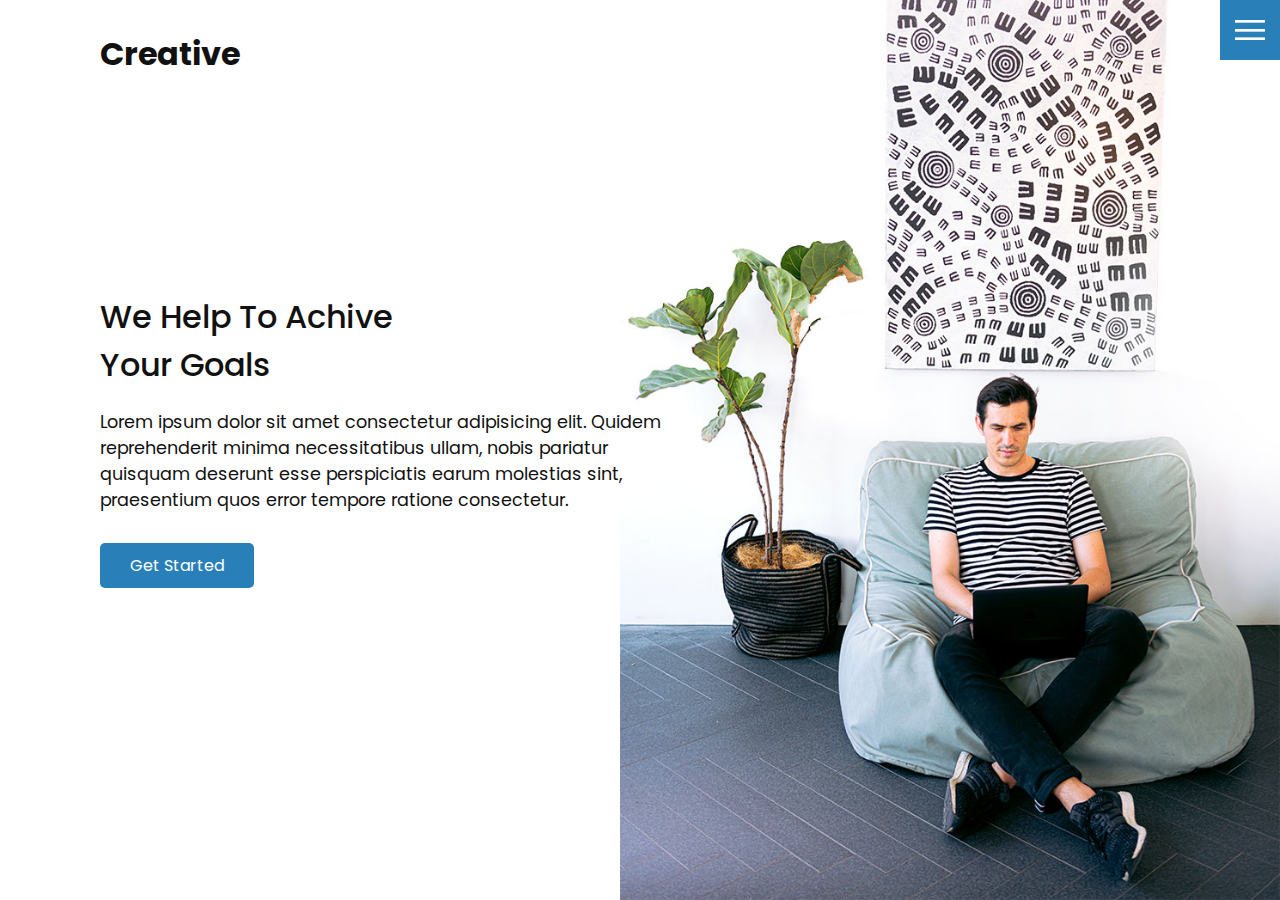
<file: index.html>
<!DOCTYPE html>
<html lang="en">
<head>
    <meta charset="UTF-8">
    <meta http-equiv="X-UA-Compatible" content="IE=edge">
    <meta name="viewport" content="width=device-width, initial-scale=1.0">
    <link rel="stylesheet" href="css/style.css">
    <title>creative agency</title>
</head>
<body>
    <!-- home page -->
    <!-- start header -->
    <header>
        <!-- logo -->
        <div class="logo">creative</div>
        <!-- toggle bar -->
        <div class="toggle "></div>
        <!-- navbar -->
        <div class="nav ">
            <ul>
                <li>
                    <a href="index.html">home</a>
                </li>
                <li>
                    <a href="services.html">services</a>
                </li>
                <li>
                    <a href="work.html">work</a>
                </li>
                <li>
                    <a href="contact.html">contact</a>
                </li>
            </ul>
            <!-- social media -->
            <div class="social-bar">
                <ul>
                    <li>
                        <a href="https://facebook.com" target="_blank"> 
                        <img src="images/facebook.png" alt="facebook" >
                    </a>
                    </li>
                    <li>
                        <a href="https://twitter.com" target="_blank"> 
                        <img src="images/twitter.png" alt="twitter" >
                    </a>
                    </li>
                    <li>
                        <a href="https://instagram.com" target="_blank"> 
                        <img src="images/instagram.png" alt="instagram" >
                    </a>
                    </li>
                </ul>
                <a href="mailto:omarmosaada@gmailcom" class="email-icon">
                    <img src="images/email.png" alt="email">
                </a>
            </div>
        </div>
    </header>
    <!-- end header -->
    <!-- start hero -->
    <section class="hero">
        <img src="images/home-img.jpg" alt="home" class="home-img">
        <div class="home-content">
            <h1>we help to achive   <br>your goals</h1>
            <p>Lorem ipsum dolor sit amet consectetur adipisicing elit. Quidem reprehenderit minima necessitatibus ullam, nobis pariatur quisquam deserunt esse perspiciatis earum molestias sint, praesentium quos error tempore ratione consectetur.</p>
            <a href="contact.html" class="btn">get started</a>
        </div>
    </section>
    <!-- end hero -->
    <!-- home page -->
    <script src="js/script.js"></script>
</body>
</html>
</file>
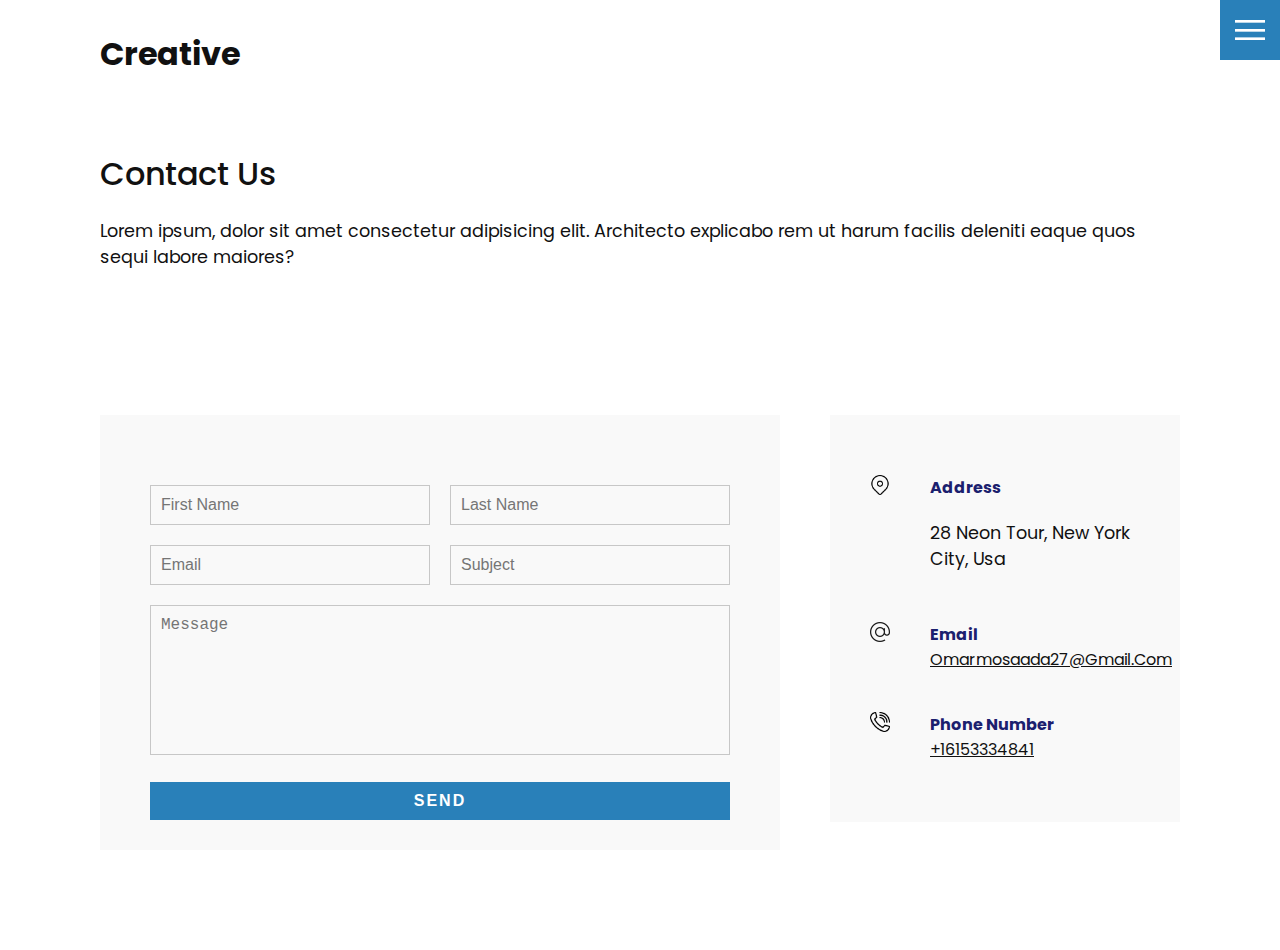
<file: contact.html>
<!DOCTYPE html>
<html lang="en">
<head>
    <meta charset="UTF-8">
    <meta http-equiv="X-UA-Compatible" content="IE=edge">
    <meta name="viewport" content="width=device-width, initial-scale=1.0">
    <link rel="stylesheet" href="css/style.css">
    <title>creative agency</title>
</head>
<body>
    <!-- home page -->
    <!-- start header -->
    <header>
        <!-- logo -->
        <div class="logo">creative</div>
        <!-- toggle bar -->
        <div class="toggle "></div>
        <!-- navbar -->
        <div class="nav ">
            <ul>
                <li>
                    <a href="index.html">home</a>
                </li>
                <li>
                    <a href="services.html">services</a>
                </li>
                <li>
                    <a href="work.html">work</a>
                </li>
                <li>
                    <a href="contact.html">contact</a>
                </li>
            </ul>
            <!-- social media -->
            <div class="social-bar">
                <ul>
                    <li>
                        <a href="https://facebook.com" target="_blank"> 
                        <img src="images/facebook.png" alt="facebook" >
                    </a>
                    </li>
                    <li>
                        <a href="https://twitter.com" target="_blank"> 
                        <img src="images/twitter.png" alt="twitter" >
                    </a>
                    </li>
                    <li>
                        <a href="https://instagram.com" target="_blank"> 
                        <img src="images/instagram.png" alt="instagram" >
                    </a>
                    </li>
                </ul>
                <a href="mailto:omarmosaada@gmailcom" class="email-icon">
                    <img src="images/email.png" alt="email">
                </a>
            </div>
        </div>
    </header>
    <!-- end header -->
    <!-- start work -->
    <section class="contact">
        <div class="title">
            <h1>contact us</h1>
            <p>Lorem ipsum, dolor sit amet consectetur adipisicing elit. Architecto explicabo rem ut harum facilis deleniti eaque quos sequi labore maiores?</p>
        </div>
        <div class="contact">
            <div class="contact-form">
                <form >
                    <div class="row">
                        <div class="input50">
                            <input type="text" placeholder="first name">
                        </div>
                        <div class="input50">
                            <input type="text" placeholder="last name">
                        </div>
                    </div>
                    <div class="row">
                        <div class="input50">
                            <input type="email" placeholder="email">
                        </div>
                        <div class="input50">
                            <input type="text" placeholder="subject">
                        </div>
                    </div>
                    <div class="row">
                        <div class="input100">
                            <textarea placeholder="message"></textarea>
                                
                            
                        </div>
                    </div>
                    <div class="row">
                        <div class="input100">
                            <input type="submit" value="send">
                        </div>
                    </div>
                </form>
            </div>
            <div class="contact-info">
                <div class="info-box">
                    <img src="images/address.png" alt="" class="contact-icon"> 
                    <div class="details">
                        <h4>address</h4>
                        <p>28 neon tour, new york city, usa</p>
                    </div>
                </div>
                <div class="info-box">
                    <img src="images/email.png" alt="" class="contact-icon"> 
                    <div class="details">
                        <h4>email</h4>
                        <a href="mailto:omarmosaada27@gmail.com">omarmosaada27@gmail.com</a>
                    </div>
                </div>
                <div class="info-box">
                    <img src="images/call.png" alt="" class="contact-icon"> 
                    <div class="details">
                        <h4>phone number</h4>
                        <a href="tell:+16153334841">+16153334841</a>
                    </div>
                </div>
            </div>
        </div>
        
    </section>
    <!-- end work -->
    <!-- home page -->
    <script src="js/script.js"></script>
</body>
</html>
</file>
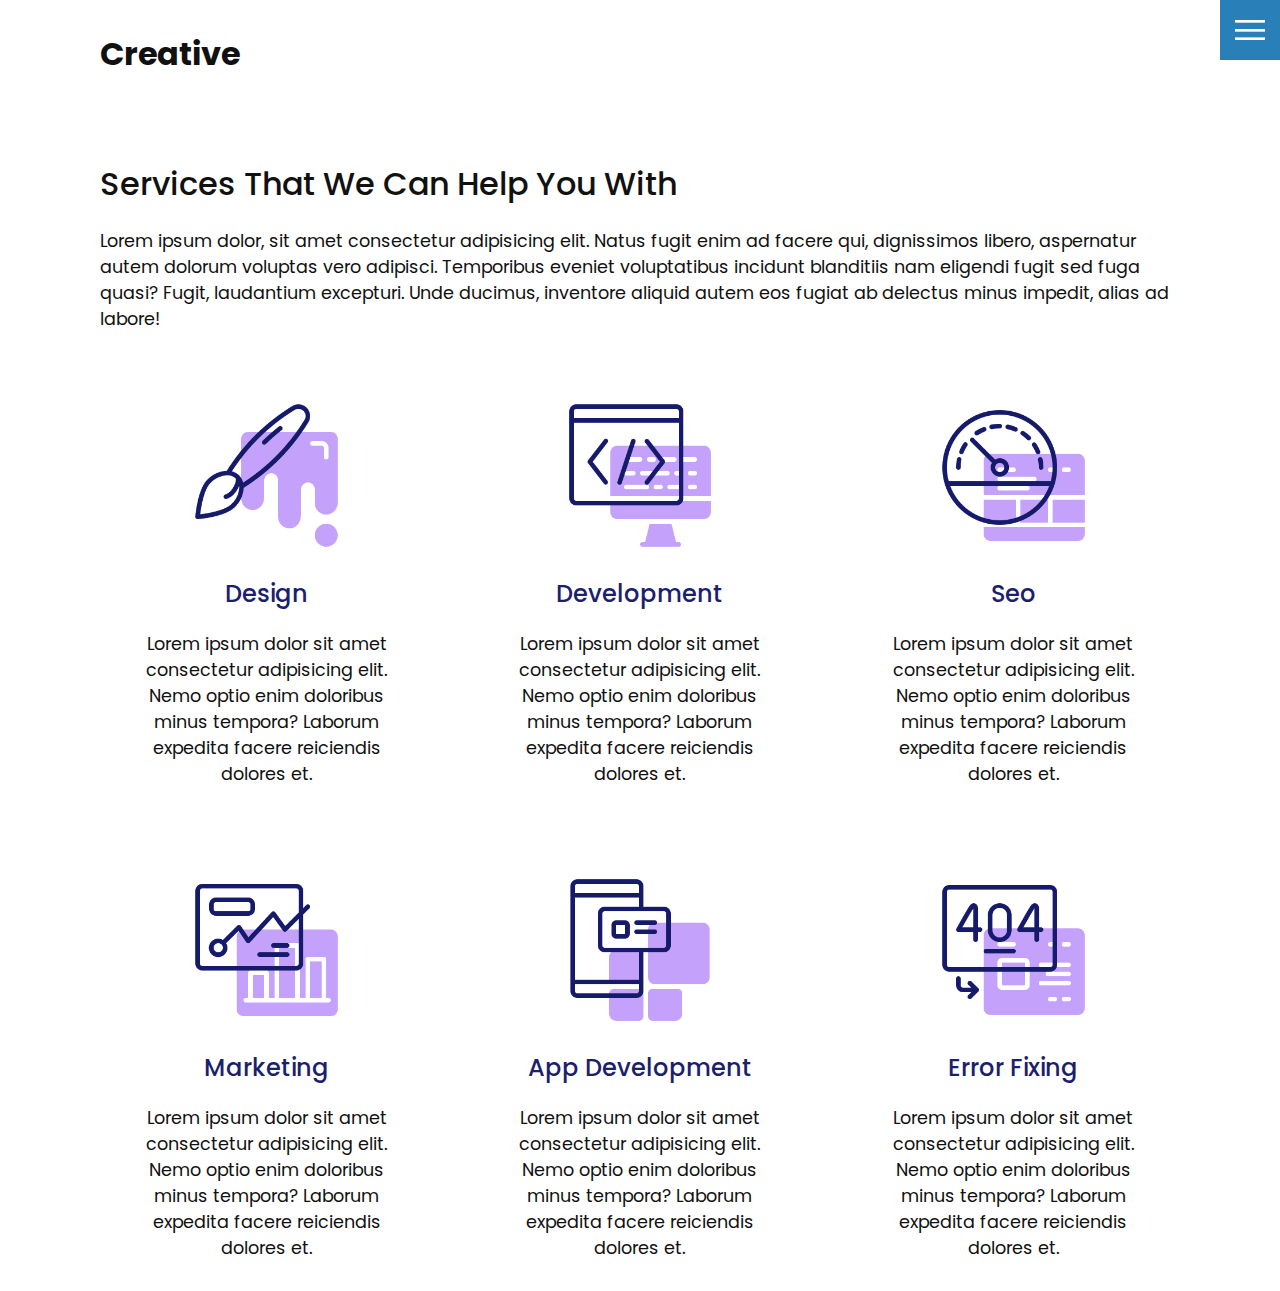
<file: services.html>
<!DOCTYPE html>
<html lang="en">
<head>
    <meta charset="UTF-8">
    <meta http-equiv="X-UA-Compatible" content="IE=edge">
    <meta name="viewport" content="width=device-width, initial-scale=1.0">
    <link rel="stylesheet" href="css/style.css">
    <title>creative agency</title>
</head>
<body>
    <!-- home page -->
    <!-- start header -->
    <header>
        <!-- logo -->
        <div class="logo">creative</div>
        <!-- toggle bar -->
        <div class="toggle "></div>
        <!-- navbar -->
        <div class="nav ">
            <ul>
                <li>
                    <a href="index.html">home</a>
                </li>
                <li>
                    <a href="services.html">services</a>
                </li>
                <li>
                    <a href="work.html">work</a>
                </li>
                <li>
                    <a href="contact.html">contact</a>
                </li>
            </ul>
            <!-- social media -->
            <div class="social-bar">
                <ul>
                    <li>
                        <a href="https://facebook.com" target="_blank"> 
                        <img src="images/facebook.png" alt="facebook" >
                    </a>
                    </li>
                    <li>
                        <a href="https://twitter.com" target="_blank"> 
                        <img src="images/twitter.png" alt="twitter" >
                    </a>
                    </li>
                    <li>
                        <a href="https://instagram.com" target="_blank"> 
                        <img src="images/instagram.png" alt="instagram" >
                    </a>
                    </li>
                </ul>
                <a href="mailto:omarmosaada@gmailcom" class="email-icon">
                    <img src="images/email.png" alt="email">
                </a>
            </div>
        </div>
    </header>
    <!-- end header -->
    <!-- start services -->
    <section >
        <div class="title">
            <h1>services that we can help you with</h1>
            <p>Lorem ipsum dolor, sit amet consectetur adipisicing elit. Natus fugit enim ad facere qui, dignissimos libero, aspernatur autem dolorum voluptas vero adipisci. Temporibus eveniet voluptatibus incidunt blanditiis nam eligendi fugit sed fuga quasi? Fugit, laudantium excepturi. Unde ducimus, inventore aliquid autem eos fugiat ab delectus minus impedit, alias ad labore!</p>
        </div>
        <div class="services">
            <div class="service">
                <div class="icon">
                    <img src="images/001.png" alt="">
                </div>
                <h2>design</h2>
                <p>Lorem ipsum dolor sit amet consectetur adipisicing elit. Nemo optio enim doloribus minus tempora? Laborum expedita facere reiciendis dolores et.</p>
            </div>
            <div class="service">
                <div class="icon">
                    <img src="images/002.png" alt="">
                </div>
                <h2>development</h2>
                <p>Lorem ipsum dolor sit amet consectetur adipisicing elit. Nemo optio enim doloribus minus tempora? Laborum expedita facere reiciendis dolores et.</p>
            </div>
            <div class="service">
                <div class="icon">
                    <img src="images/003.png" alt="">
                </div>
                <h2>seo</h2>
                <p>Lorem ipsum dolor sit amet consectetur adipisicing elit. Nemo optio enim doloribus minus tempora? Laborum expedita facere reiciendis dolores et.</p>
            </div>
            <div class="service">
                <div class="icon">
                    <img src="images/004.png" alt="">
                </div>
                <h2>marketing</h2>
                <p>Lorem ipsum dolor sit amet consectetur adipisicing elit. Nemo optio enim doloribus minus tempora? Laborum expedita facere reiciendis dolores et.</p>
            </div>
            <div class="service">
                <div class="icon">
                    <img src="images/005.png" alt="">
                </div>
                <h2>app development</h2>
                <p>Lorem ipsum dolor sit amet consectetur adipisicing elit. Nemo optio enim doloribus minus tempora? Laborum expedita facere reiciendis dolores et.</p>
            </div>
            <div class="service">
                <div class="icon">
                    <img src="images/006.png" alt="">
                </div>
                <h2>error fixing</h2>
                <p>Lorem ipsum dolor sit amet consectetur adipisicing elit. Nemo optio enim doloribus minus tempora? Laborum expedita facere reiciendis dolores et.</p>
            </div>
        </div>
    </section>
    <!-- end services -->
    <!-- home page -->
    <script src="js/script.js"></script>
</body>
</html>
</file>
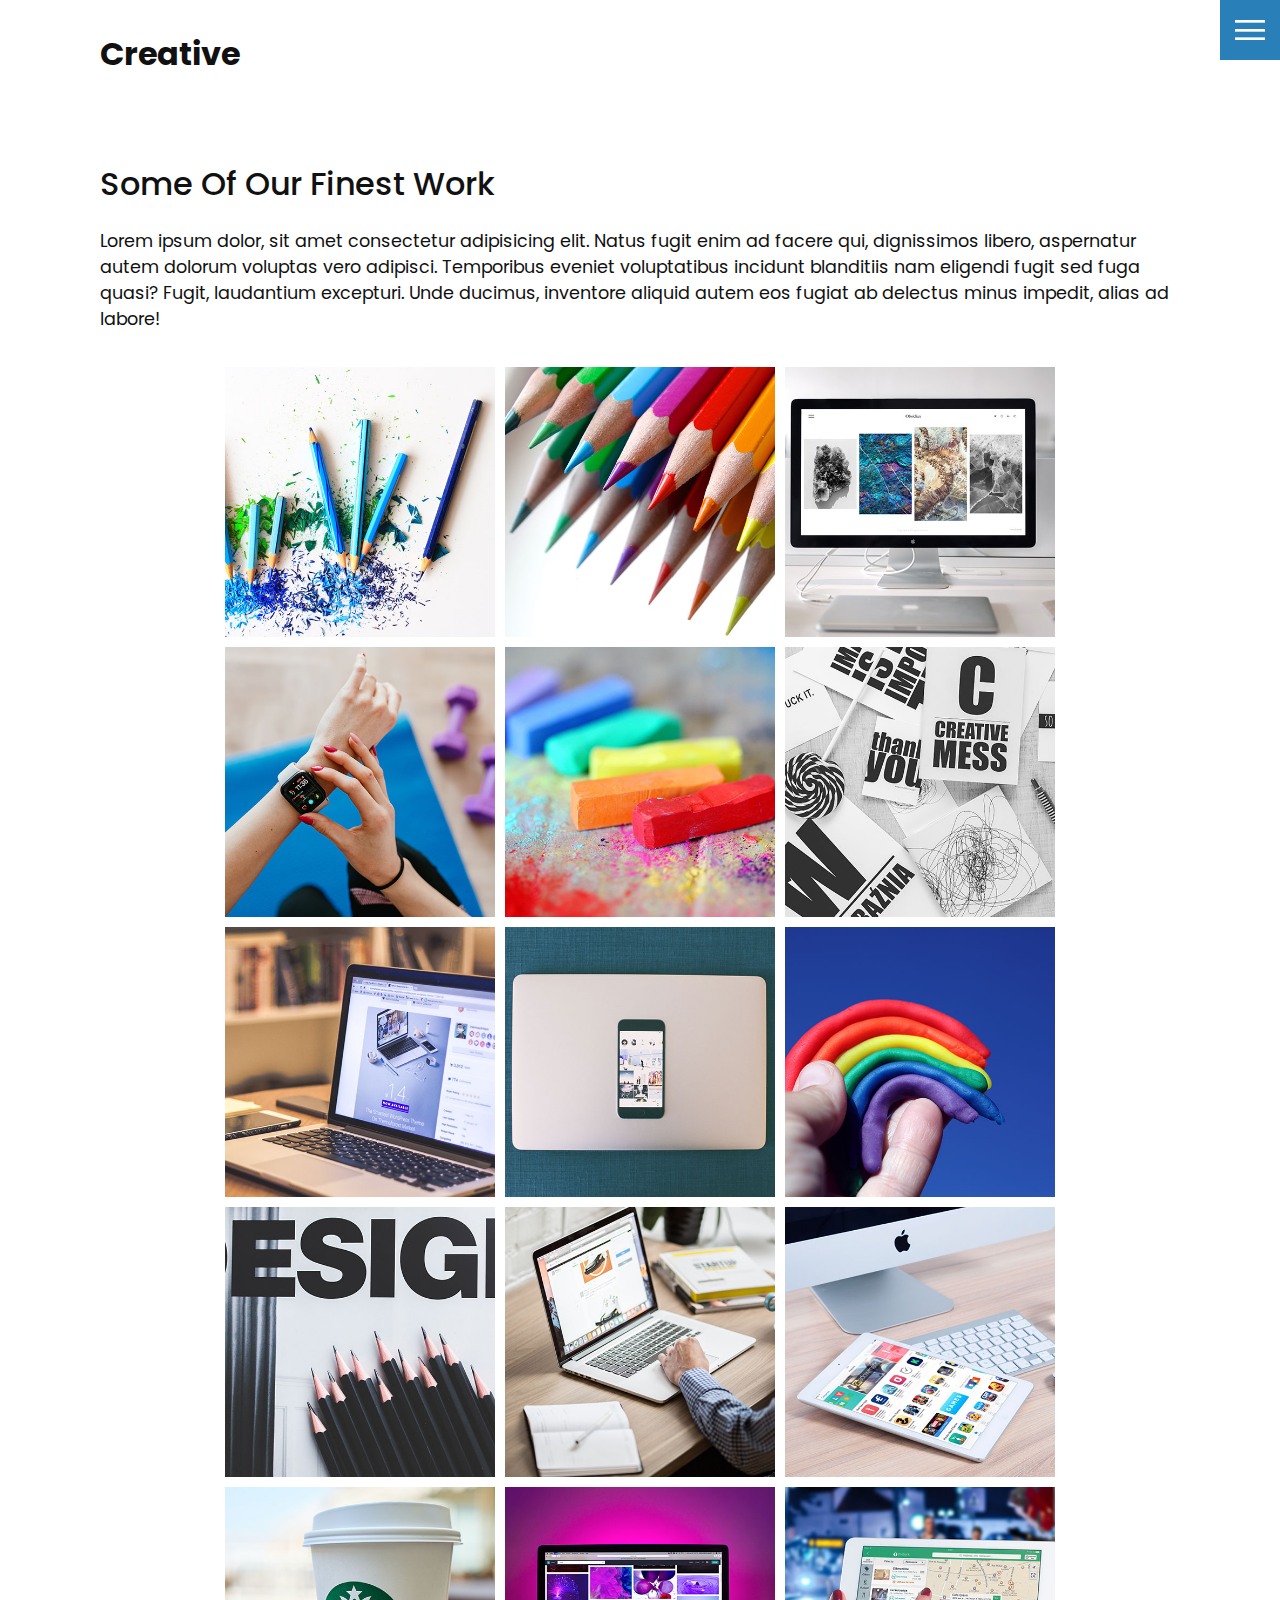
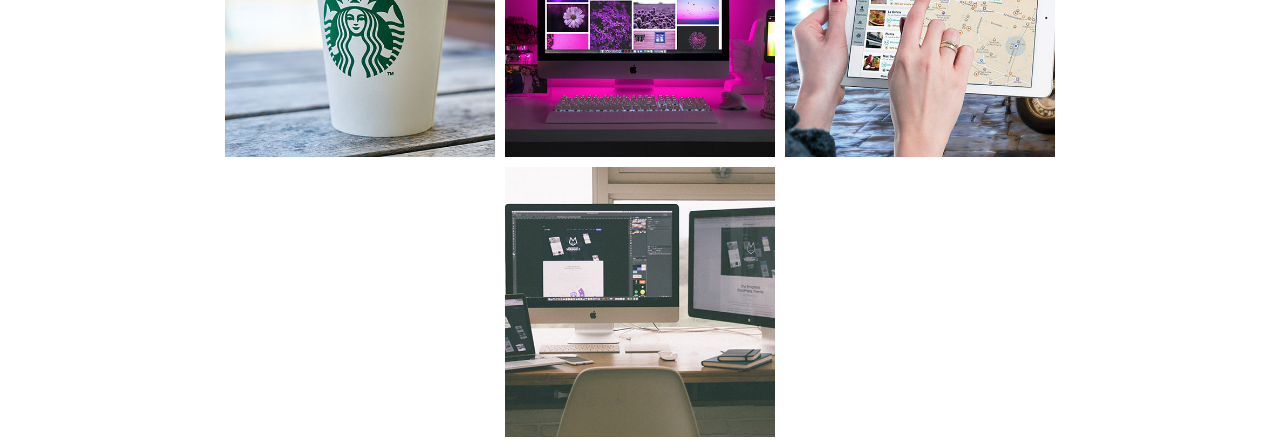
<file: work.html>
<!DOCTYPE html>
<html lang="en">
<head>
    <meta charset="UTF-8">
    <meta http-equiv="X-UA-Compatible" content="IE=edge">
    <meta name="viewport" content="width=device-width, initial-scale=1.0">
    <link rel="stylesheet" href="css/style.css">
    <title>creative agency</title>
</head>
<body>
    <!-- home page -->
    <!-- start header -->
    <header>
        <!-- logo -->
        <div class="logo">creative</div>
        <!-- toggle bar -->
        <div class="toggle "></div>
        <!-- navbar -->
        <div class="nav ">
            <ul>
                <li>
                    <a href="index.html">home</a>
                </li>
                <li>
                    <a href="services.html">services</a>
                </li>
                <li>
                    <a href="work.html">work</a>
                </li>
                <li>
                    <a href="contact.html">contact</a>
                </li>
            </ul>
            <!-- social media -->
            <div class="social-bar">
                <ul>
                    <li>
                        <a href="https://facebook.com" target="_blank"> 
                        <img src="images/facebook.png" alt="facebook" >
                    </a>
                    </li>
                    <li>
                        <a href="https://twitter.com" target="_blank"> 
                        <img src="images/twitter.png" alt="twitter" >
                    </a>
                    </li>
                    <li>
                        <a href="https://instagram.com" target="_blank"> 
                        <img src="images/instagram.png" alt="instagram" >
                    </a>
                    </li>
                </ul>
                <a href="mailto:omarmosaada@gmailcom" class="email-icon">
                    <img src="images/email.png" alt="email">
                </a>
            </div>
        </div>
    </header>
    <!-- end header -->
    <!-- start work -->
    <section class="work">
        <div class="title">
            <h1>some of our finest work</h1>
            <p>Lorem ipsum dolor, sit amet consectetur adipisicing elit. Natus fugit enim ad facere qui, dignissimos libero, aspernatur autem dolorum voluptas vero adipisci. Temporibus eveniet voluptatibus incidunt blanditiis nam eligendi fugit sed fuga quasi? Fugit, laudantium excepturi. Unde ducimus, inventore aliquid autem eos fugiat ab delectus minus impedit, alias ad labore!</p>
        </div>
        <div class="portfolio">
            <div class="item">
                <img src="images/portfolio-item1.jpg" alt="">
                <div class="action">
                    <a href="#">launch</a>
                </div>
            </div>
            <div class="item">
                <img src="images/portfolio-item2.jpg" alt="">
                <div class="action">
                    <a href="#">launch</a>
                </div>
            </div>
            <div class="item">
                <img src="images/portfolio-item3.jpg" alt="">
                <div class="action">
                    <a href="#">launch</a>
                </div>
            </div>
            <div class="item">
                <img src="images/portfolio-item4.jpg" alt="">
                <div class="action">
                    <a href="#">launch</a>
                </div>
            </div>
            <div class="item">
                <img src="images/portfolio-item5.jpg" alt="">
                <div class="action">
                    <a href="#">launch</a>
                </div>
            </div>
            <div class="item">
                <img src="images/portfolio-item6.jpg" alt="">
                <div class="action">
                    <a href="#">launch</a>
                </div>
            </div>
            <div class="item">
                <img src="images/portfolio-item7.jpg" alt="">
                <div class="action">
                    <a href="#">launch</a>
                </div>
            </div>
            <div class="item">
                <img src="images/portfolio-item8.jpg" alt="">
                <div class="action">
                    <a href="#">launch</a>
                </div>
            </div>
            <div class="item">
                <img src="images/portfolio-item9.jpg" alt="">
                <div class="action">
                    <a href="#">launch</a>
                </div>
            </div>
            <div class="item">
                <img src="images/portfolio-item10.jpg" alt="">
                <div class="action">
                    <a href="#">launch</a>
                </div>
            </div>
            <div class="item">
                <img src="images/portfolio-item11.jpg" alt="">
                <div class="action">
                    <a href="#">launch</a>
                </div>
            </div>
            <div class="item">
                <img src="images/portfolio-item12.jpg" alt="">
                <div class="action">
                    <a href="#">launch</a>
                </div>
            </div>
            <div class="item">
                <img src="images/portfolio-item13.jpg" alt="">
                <div class="action">
                    <a href="#">launch</a>
                </div>
            </div>
            <div class="item">
                <img src="images/portfolio-item14.jpg" alt="">
                <div class="action">
                    <a href="#">launch</a>
                </div>
            </div>
            <div class="item">
                <img src="images/portfolio-item15.jpg" alt="">
                <div class="action">
                    <a href="#">launch</a>
                </div>
            </div>
            <div class="item">
                <img src="images/portfolio-item16.jpg" alt="">
                <div class="action">
                    <a href="#">launch</a>
                </div>
            </div>
        </div>
    </section>
    <!-- end work -->
    <!-- home page -->
    <script src="js/script.js"></script>
</body>
</html>
</file>
<file: css/style.css>
@import url('https://fonts.googleapis.com/css2?family=Poppins:wght@300;400;500;700&display=swap');
/* global  */
:root{
    --main-color:#2980b9;
}
*{
    margin: 0;
    padding: 0;
    box-sizing: border-box;

}
html, 
body{
    font-family: "poppins",sans-serif;
    color: #111;
}
ul{
    list-style: none;
}
section{
    display: flex;
    height: 100vh;
    align-items: center;
    padding: 100px;
    flex-direction: column;
    margin-top: 60px;
}
section.hero{
    flex-direction: row;
    margin-top: 0;
}
h1{
    font-size: 2rem;
    font-weight: 500;
    text-transform: capitalize;
}
p{
    margin: 20px 0 10px ;
    font-size: 1.1rem;
}
.btn{
    background: var(--main-color);
    color: white;
    text-decoration: none;
    padding: 10px 30px;
    margin: 20px 0;
    text-transform: capitalize;
    border-radius: 5px;
    display: inline-block;
    cursor: pointer;
    transition: all 100ms ease-in-out;
    border: 0;
}
.btn:hover{
    transform: scale(0.98);
}
/* home page style */
/* start header */
.logo{
    position: absolute;
    top: 30px;
    left: 100px;
    font-size: 2rem;
    font-weight: 700;
    text-transform: capitalize;
    z-index: 20;
}
.nav{
    position: fixed;
    top: 0;
    left: 100%;
    width: 100%;
    height: 100%;
    background: white;
    z-index: 15;
    display: flex;
    justify-content: center;
    align-items: center;
    transition: all 250ms ease-in-out;
}
.nav.active{
    left: 0;
}
.nav ul{
    position: relative;
}
.nav ul li{
    position: relative;
    text-align: center;

}
.nav ul li a{
    font-size: 2.2rem;
    color: #111;
    text-decoration: none;
    font-weight: 300;
    text-transform: capitalize;
}
.nav ul li a:hover{
    color: var(--main-color);

}
.nav .social-bar{
    position: absolute;
    left: 0;
    top: 0;
    height: 100%;
    width: 60px;
    display: flex;
    justify-content: center;
    align-items: center;
}
.social-bar a{
    transform: scale(0.5);
    display: inline-block;
}
.nav .social-bar .email-icon{
    position: absolute;
    bottom: 20px;
    transform: scale(0.5);
}
.toggle{
    position: fixed;
    top: 0;
    right: 0;
    width: 60px;
    height: 60px;
    background: var(--main-color) url(../images/menu.png);
    z-index: 20;
    background-size: 30px;
    background-repeat: no-repeat;
    background-position: center;
    cursor: pointer;
}
.toggle.active{
    background: var(--main-color) url(../images/close.png);
    z-index: 20;
    background-size: 25px;
    background-repeat: no-repeat;
    background-position: center;
}
/* end header */
/* start hero section */
.home-img{
    position: absolute;
    bottom: 0;
    right: 0;
    height: 110%;
}
.home-content{
    position: relative;
    z-index: 10;
    max-width: 600px;
}
/* end hero section */


/* services page style */
.services{
    margin-top: 40px;
    display: grid;
    grid-template-columns: repeat(3,1fr);
    gap: 40px;
    text-align: center;
}
.services .service{
    padding: 20px;
}
.services .service:hover{
    box-shadow: 0 10px 30px rgba(0,0,0,0.1);
}
.services .service h2{
    text-transform: capitalize;
    font-size: 24px;
    font-weight: 500;
    margin-top: 20px;
    color: #1b206e;
}
.services .service .icon img{
    max-width: 50%;
}



/* work page style */


.portfolio{
    display: flex;
    flex-wrap: wrap;
    margin-top: 20px;
    justify-content: center;
}
.portfolio .item{
    width:270px;
    height: 270px;
    position: relative;
    margin: 5px;
}
.portfolio .item img{
    width: 100%;
    height: 100%;
}
.portfolio .item:hover .action{
    opacity: 1;
}
.portfolio .item .action{
    position: absolute;
    top: 0;
    left: 0;
    width: 100%;
    height: 100%;
    background: rgba(0,0,0,0.8);
    display: flex;
    justify-content: center;
    align-items: center;
    opacity: 0;
    transition: all 0.5s linear;
}
.portfolio .item .action a{
    color: white;
    text-decoration: none;
    display: inline-block;
    text-transform: capitalize;
    border: 1px solid white;
    padding: 5px 15px;
}


/* contact page style */
.contact{
    position: relative;
    width: 100%;
    margin-top: 50px;
    display: flex;
    justify-content: space-between;
    align-items: flex-start;
}
.contact-form{
    position: relative;
    background: #f9f9f9;
    width: calc(100% - 400px);
    padding: 60px 40px 20px;
}
.contact-form form{
    width: 100%;
}
.contact-form form .row{
    width: 100%;
    display: flex;
}
.contact-form form .input50{
    width: 50%;
    margin: 0 10px;
}
.contact-form form .input100{
    width: 100%;
    margin: 0 10px;
}
.contact-form .row input,
.contact-form .row textarea{
    border: 1px solid rgba(0,0,0,0.2);
    position: relative;
    color: #111;
    background: transparent;
    width: 100%;
    padding: 10px;
    outline: none;
    font-size: 16px;
    font-weight: 300;
    margin: 10px 0;
    resize: none;
    text-transform: capitalize;
}
.contact-form .row input[type='submit']{
    background: var(--main-color);
    color: white;
    border: none;
    text-transform: uppercase;
    letter-spacing: 2px;
    font-weight: 600;
    cursor: pointer;
}
.contact-form .row textarea{
    height: 150px;

}
.contact-info{
    width: 350px;
    background: #f9f9f9;
    padding: 60px 40px 20px;
}
.contact-info .info-box{
    display: flex;
    align-items: flex-start;
    margin-bottom: 40px;
    text-transform: capitalize;
}
.contact-info .details h4{
    color: #1b206e;
}
.contact-info .details p,
.contact-info .details a{
    color: #111;
}
.contact-info .info-box .contact-icon{
    width: 20px;
    margin-right: 40px;

}
/* media query */

@media  (max-width:1060px){
    .home-img{
        display: none;
    }
    .logo{
        top: 10px;
        left: 40px;
        font-size: 1.5rem;
    }
    section{
        padding: 100px 40px;
    }
    .nav ul li a{
        font-size: 2rem;
    }
    .services{
        
        grid-template-columns: repeat(2,1fr);

    }
    .contact{
        flex-direction: column;
    }
    .contact-form{
        width: 100%;
        padding: 30px 30px 20px;
    }
    .contact-form .row{
        flex-direction: column;

    }
    .contact-form form .input50,
    .contact-form form .input100{
        width: 100%;
        margin: 0;
    }
    .contact-info{
        width: 100%;
        margin-top: 20px;
        padding: 30px 30px 20px;
    }
}

@media (max-width:768px){
    .services{
        grid-template-columns: 1fr;
    }
    .services .service{
        box-shadow: 0 10px 30px rgba(0,0,0,0.1);
    }
    
}
</file>
